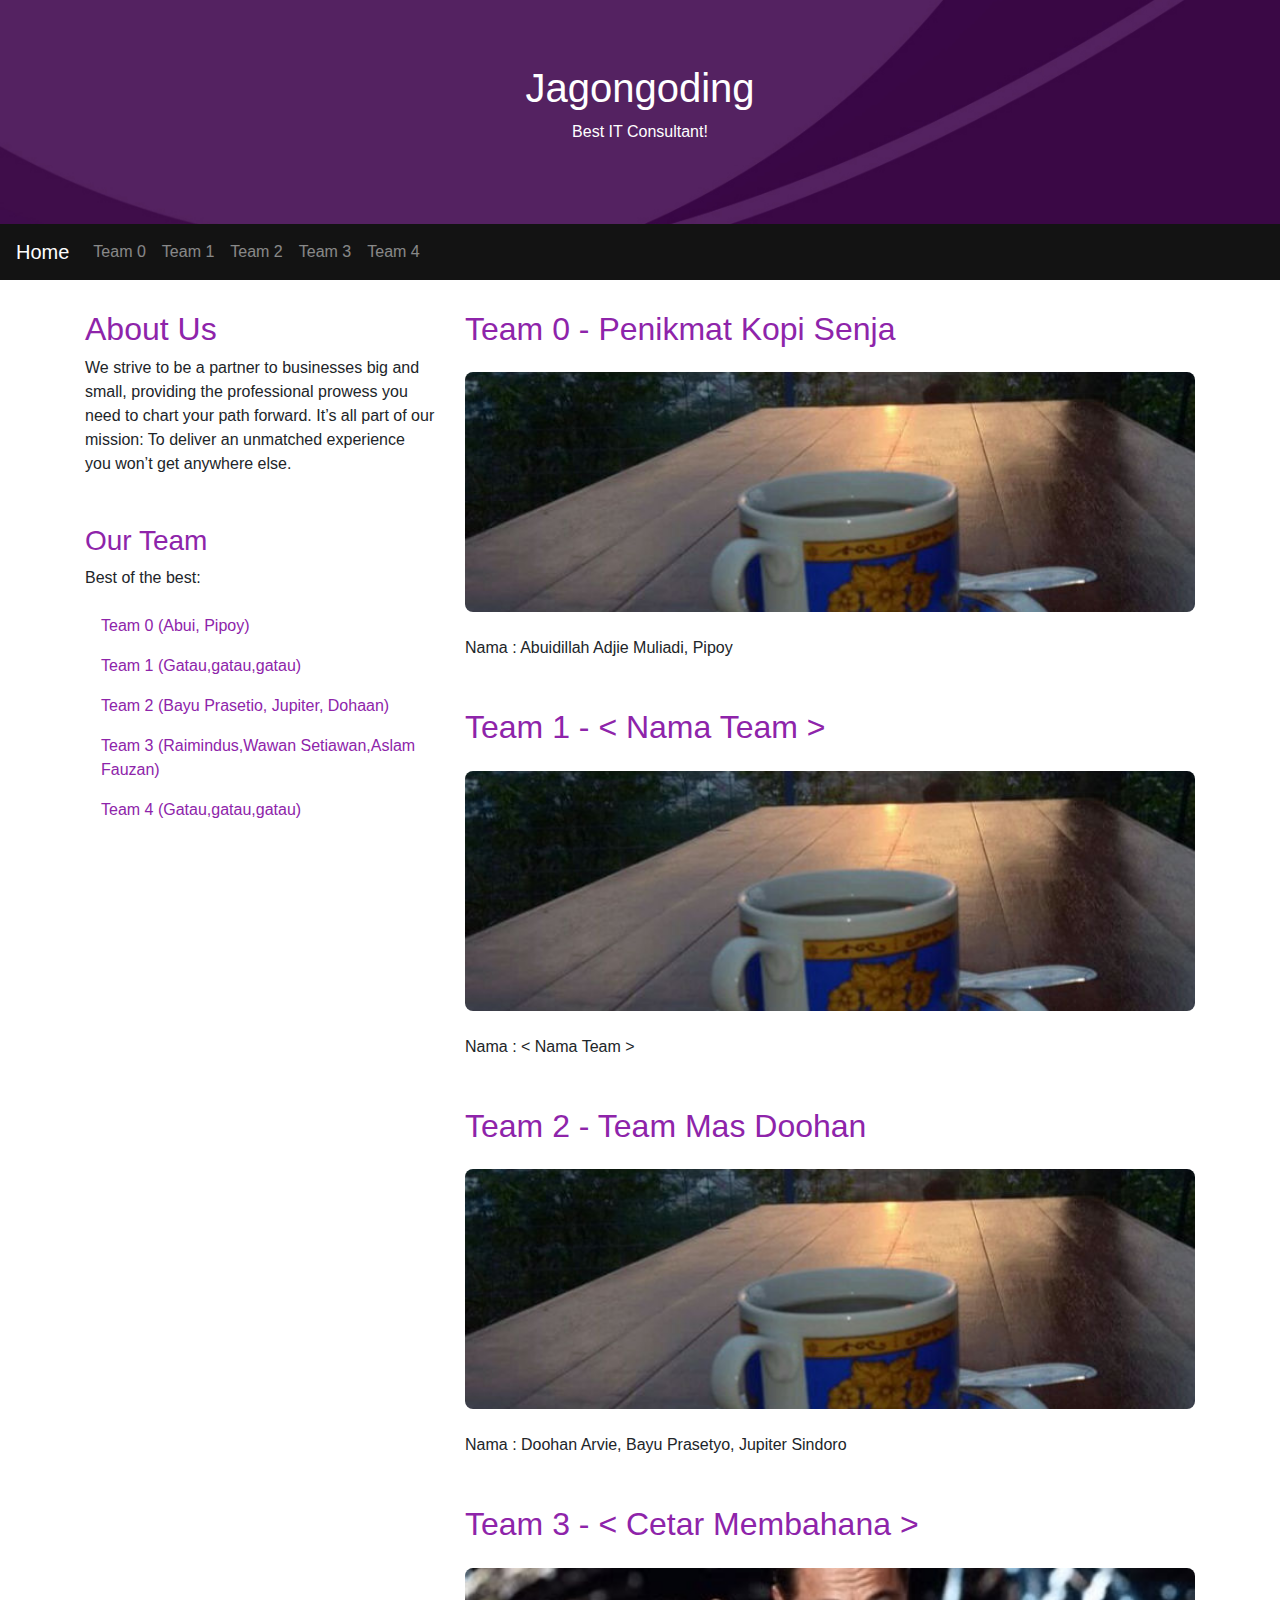
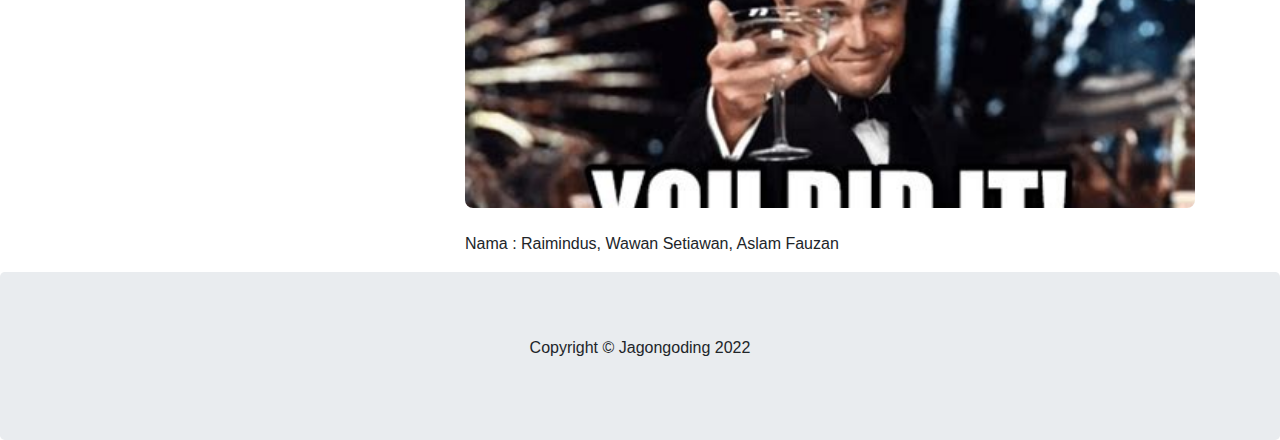
<file: index.html>
<!DOCTYPE html>
<html lang="en">
  <head>
    <title>Jagongoding</title>
    <meta charset="utf-8" />
    <meta name="viewport" content="width=device-width, initial-scale=1" />
    <link
      rel="stylesheet"
      href="https://cdn.jsdelivr.net/npm/bootstrap@4.6.1/dist/css/bootstrap.min.css"
    />
    <link rel="stylesheet" href="assets/css/custom.css" />
    <script src="https://cdn.jsdelivr.net/npm/jquery@3.6.0/dist/jquery.slim.min.js"></script>
    <script src="https://cdn.jsdelivr.net/npm/popper.js@1.16.1/dist/umd/popper.min.js"></script>
    <script src="https://cdn.jsdelivr.net/npm/bootstrap@4.6.1/dist/js/bootstrap.bundle.min.js"></script>

    <style>
      .fakeimg {
        height: 200px;
        background: #aaa;
      }
    </style>
  </head>
  <body>
    <!-- Navbar -->
    <div
      class="jumbotron text-center bg-jagongoding text-white"
      style="margin-bottom: 0"
    >
      <h1 class="text-white">Jagongoding</h1>
      <p>Best IT Consultant!</p>
    </div>
    <nav class="navbar navbar-expand-sm bg-dark-custom navbar-dark">
      <a class="navbar-brand" href="../friday-release-challenge/index.html">Home</a>
      <button
        class="navbar-toggler"
        type="button"
        data-toggle="collapse"
        data-target="#collapsibleNavbar"
      >
        <span class="navbar-toggler-icon"></span>
      </button>
      <div class="collapse navbar-collapse" id="collapsibleNavbar">
        <ul class="navbar-nav">
          <li class="nav-item">
            <a class="nav-link" href="/pages/team-0/index.html">Team 0</a>
          </li>
          <li class="nav-item">
            <a class="nav-link" href="/pages/team-1/index.html">Team 1</a>
          </li>
          <li class="nav-item">
            <a class="nav-link" href="../friday-release-challenge/pages/team-2/index.html">Team 2</a>
          </li>
          <li class="nav-item">
            <a class="nav-link" href="/pages/team-3/index.html">Team 3</a>
          </li>
          <li class="nav-item">
            <a class="nav-link" href="/pages/team-4/index.html">Team 4</a>
          </li>
        </ul>
      </div>
    </nav>
    <!-- Navbar End -->

    <div class="container" style="margin-top: 30px">
      <div class="row">
        <div class="col-sm-4">
          <h2>About Us</h2>
          <p>
            We strive to be a partner to businesses big and small, providing the
            professional prowess you need to chart your path forward. It’s all
            part of our mission: To deliver an unmatched experience you won’t
            get anywhere else.
          </p>
          <h3 class="mt-5">Our Team</h3>
          <p>Best of the best:</p>
          <ul class="nav nav-pills flex-column">
            <li class="nav-item">
              <a class="nav-link" href="./pages/team-0/index.html"
                >Team 0 (Abui, Pipoy)</a
              >
            </li>
            <li class="nav-item">
              <a class="nav-link" href="#">Team 1 (Gatau,gatau,gatau)</a>
            </li>
            <li class="nav-item">
              <a href="./pages/team-2/index.html"
              class="nav-link" href="#">Team 2 (Bayu Prasetio, Jupiter, Dohaan)</a>
            </li>
            <li class="nav-item">
              <a class="nav-link" href="./pages/team-3/index.html">Team 3 (Raimindus,Wawan Setiawan,Aslam Fauzan)</a>
            </li>
            <li class="nav-item">
              <a class="nav-link" href="#">Team 4 (Gatau,gatau,gatau)</a>
            </li>
          </ul>
          <hr class="d-sm-none" />
        </div>
        <div class="col-sm-8">
          <!-- Team Card -->
          <div class="mb-5">
            <a href="./pages/team-0/index.html">
              <h2 class="mb-4">Team 0 - Penikmat Kopi Senja</h2>
            </a>

            <a href="./pages/team-0/index.html">
              <img
                class="image-team"
                src="./assets/image/team-0/IMG_20190808_222835.jpg"
              />
            </a>
            <p class="mt-4">Nama : Abuidillah Adjie Muliadi, Pipoy</p>
          </div>
          <!-- Team Card End -->
          <!-- Team Card -->
          <div class="mb-5">
            <a href="./pages/team-0/index.html">
              <h2 class="mb-4">Team 1 - &lt; Nama Team &gt;</h2>
            </a>

            <a href="./pages/team-0/index.html">
              <img
                class="image-team"
                src="./assets/image/team-0/IMG_20190808_222835.jpg"
              />
            </a>
            <p class="mt-4">Nama : &lt; Nama Team &gt;</p>
          </div>
          <!-- Team Card End -->
          <!-- Team Card -->
          <div class="mb-5">
            <a href="./pages/team-2/index.html">
              <h2 class="mb-4">Team 2 - Team Mas Doohan</h2>
            </a>

            <a href="./pages/team-2/index.html">
              <img
                class="image-team"
                src="./assets/image/team-0/IMG_20190808_222835.jpg"
              />
            </a>
            <p class="mt-4">Nama : Doohan Arvie, Bayu Prasetyo, Jupiter Sindoro</p>
          </div>
          <!-- Team Card End -->
            <a href="./pages/team-3/index.html">
              <h2 class="mb-4">Team 3 - &lt; Cetar Membahana &gt;</h2>
                </a>
          
                <a href="./pages/team-3/index.html">
                  <img
                          class="image-team"
                          src="./assets/image/team-3/HA!.jpeg"
                        />
                      </a>
                      <p class="mt-4">Nama : Raimindus, Wawan Setiawan, Aslam Fauzan </p>
                    </div>
                    <!-- Team Card End -->
        </div>
      </div>
    </div>

    <div class="jumbotron text-center" style="margin-bottom: 0">
      <p>Copyright &copy; Jagongoding 2022</p>
    </div>
  </body>
</html>
</file>
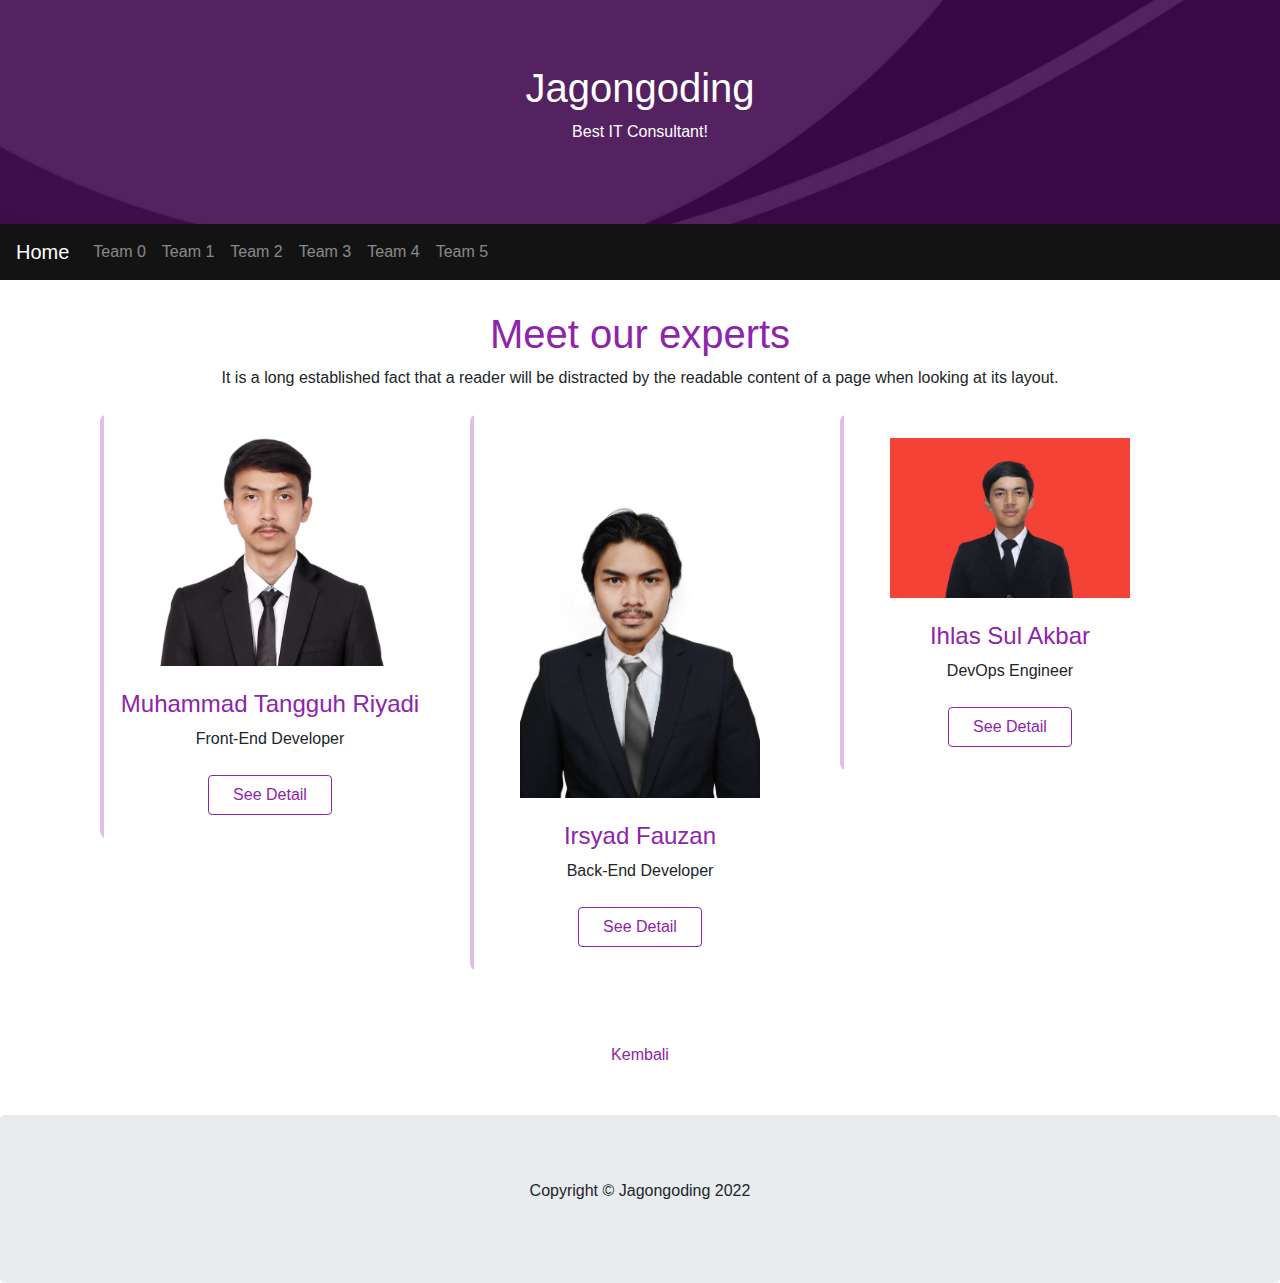
<file: pages/team-1/index.html>
<!DOCTYPE html>
<html lang="en">
  <head>
    <title>Jagongoding</title>
    <meta charset="utf-8" />
    <meta name="viewport" content="width=device-width, initial-scale=1" />
    <link
      rel="stylesheet"
      href="https://cdn.jsdelivr.net/npm/bootstrap@4.6.1/dist/css/bootstrap.min.css"
    />
    <link rel="stylesheet" href="../../assets/css/custom.css" />
    <script src="https://cdn.jsdelivr.net/npm/jquery@3.6.0/dist/jquery.slim.min.js"></script>
    <script src="https://cdn.jsdelivr.net/npm/popper.js@1.16.1/dist/umd/popper.min.js"></script>
    <script src="https://cdn.jsdelivr.net/npm/bootstrap@4.6.1/dist/js/bootstrap.bundle.min.js"></script>
    <link
    href="https://maxcdn.bootstrapcdn.com/font-awesome/4.7.0/css/font-awesome.min.css"
    rel="stylesheet"
  />
    <style>
      .fakeimg {
        height: 200px;
        background: #aaa;
      }
    </style>
  </head>
  <body>

    <!-- Navbar -->
    <div class="jumbotron text-center bg-jagongoding text-white" style="margin-bottom: 0;">
        <h1 class="text-white">Jagongoding</h1>
        <p>Best IT Consultant!</p>
    </div>
    <nav class="navbar navbar-expand-sm bg-dark-custom navbar-dark">
      <a class="navbar-brand" href="../../index.html">Home</a>
      <button
        class="navbar-toggler"
        type="button"
        data-toggle="collapse"
        data-target="#collapsibleNavbar"
      >
        <span class="navbar-toggler-icon"></span>
      </button>
      <div class="collapse navbar-collapse" id="collapsibleNavbar">
        <ul class="navbar-nav">
          <li class="nav-item">
            <a class="nav-link" href="../team-0/index.html">Team 0</a>
          </li>
          <li class="nav-item">
            <a class="nav-link"href="../team-1/index.html">Team 1</a>
          </li>
          <li class="nav-item">
            <a class="nav-link" href="../team-2/index.html">Team 2</a>
          </li>
          <li class="nav-item">
            <a class="nav-link" href="../team-3/index.html">Team 3</a>
          </li>
          <li class="nav-item">
            <a class="nav-link" href="../team-4/index.html">Team 4</a>
          </li>
          <li class="nav-item">
            <a class="nav-link" href="../team-5/index.html">Team 5</a>
          </li>
        </ul>
      </div>
    </nav>
    <!-- Navbar End -->


    <div class="container" style="margin-top: 30px">
        <div>
          <section id="team" class="team_member section-padding mb-5">
            <div class="container">
              <div class="section-title text-center mb-4">
                <h1>Meet our experts</h1>
                <p>
                  It is a long established fact that a reader will be distracted
                  by the readable content of a page when looking at its layout.
                </p>
              </div>
              <div class="row">
                <div class="col-4">
                    <div class="card p-3 py-4">
                        <div class="text-center">
                          <img
                            src="../../assets/image/team-1/tangguh.jpg" 
                            width="240px"
                            alt="abui"
                          />
                        </div>
          
                        <div class="text-center mt-3">
                          <h4 class="mt-2">Muhammad Tangguh Riyadi</h4>
                          <span class="mb-2">Front-End Developer</span>
                          <div class="buttons mt-4">
                            <a href="./tangguh.html">
                              <button class="btn btn-primary px-4 ms-3">See Detail</button>
                            </a>
                          </div>
                        </div>
                      </div>
                </div>
                <div class="col-4">
                    <div class="card p-3 py-4">
                        <div class="text-center">
                          <img
                            src="../../assets/image/team-1/irsyad.jpg" 
                            width="240px"
                            alt="irsyad"
                          />
                        </div>
                        <div class="text-center mt-3">
                          <h4 class="mt-2">Irsyad Fauzan</h4>
                          <span class="mb-2">Back-End Developer</span>
                          <div class="buttons mt-4">
                            <a href="./irsyad.html">
                              <button class="btn btn-primary px-4 ms-3">See Detail</button>
                            </a>
                          </div>
                        </div>
                      </div>
                </div>
                <div class="col-4">
                    <div class="card p-3 py-4">
                        <div class="text-center">
                          <img
                          src="../../assets/image/team-1/ihlas.jpeg" 
                            width="240px"
                            alt="ihlas"
                          />
                        </div>
                        <div class="text-center mt-3">
                          <h4 class="mt-2">Ihlas Sul Akbar</h4>
                          <span class="mb-2">DevOps Engineer</span>
                          <div class="buttons mt-4">
                            <a href="./ihlas.html">
                              <button class="btn btn-primary px-4 ms-3">See Detail</button>
                            </a>
                          </div>
                        </div>
                      </div>
                </div>
                
                <div class="col-12 text-center mt-5">
                    <div class="mt-4">
                        <a href="../../index.html"> Kembali </a>
                    </div>
                </div>
              </div>
              
            <!--- END CONTAINER -->
          </section>
        </div>
    </div>

    <div class="jumbotron text-center" style="margin-bottom: 0">
      <p>Copyright &copy; Jagongoding 2022</p>
    </div>
  </body>
</html>
</file>
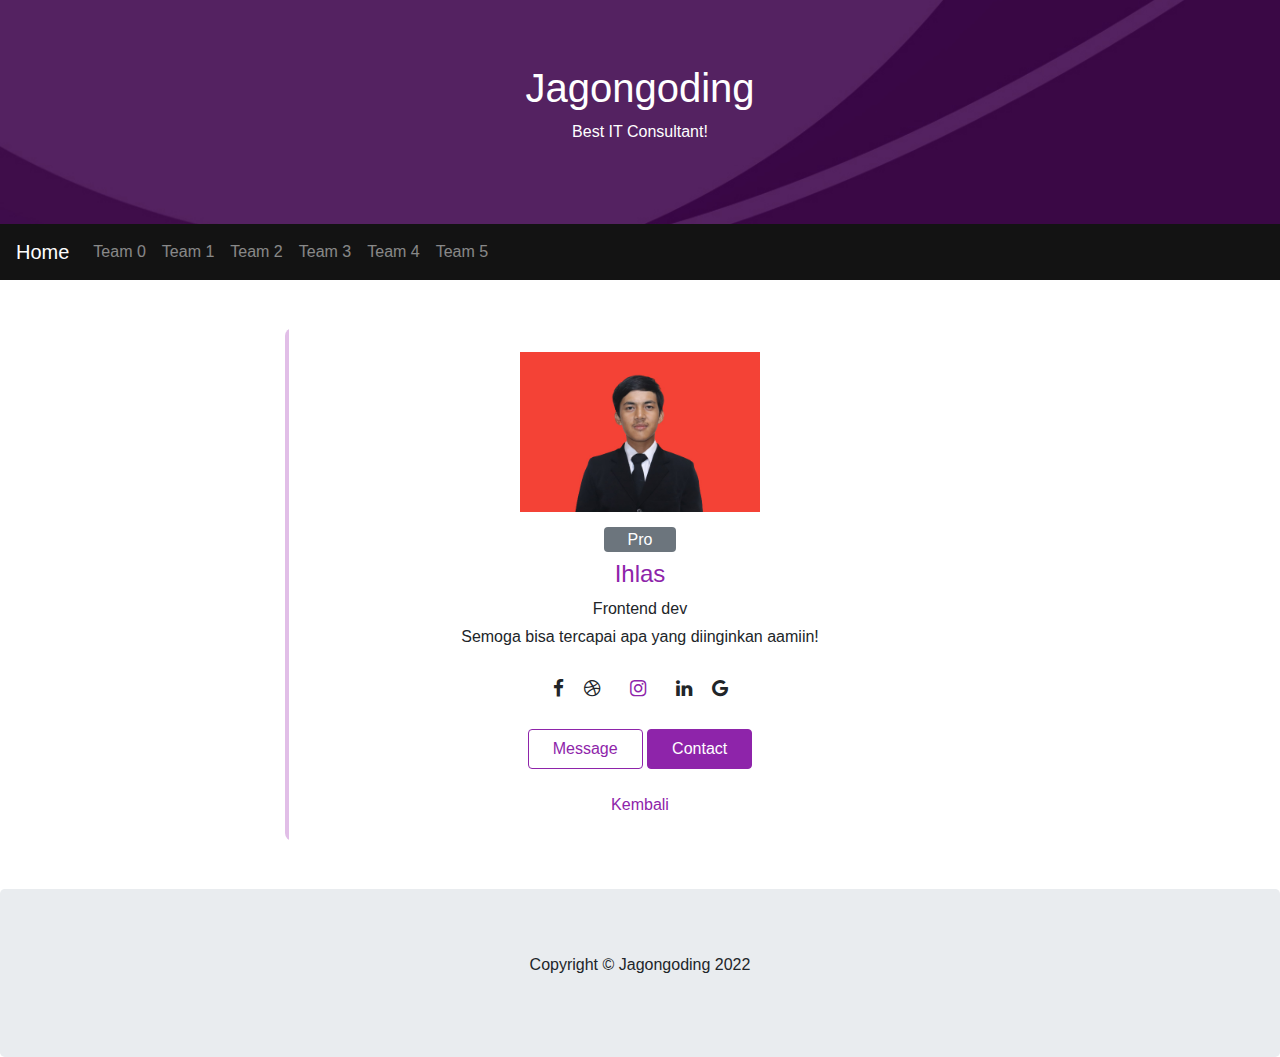
<file: team-1/ihlas.html>
<!DOCTYPE html>
<html lang="en">
  <head>
    <title>Jagongoding</title>
    <meta charset="utf-8" />
    <meta name="viewport" content="width=device-width, initial-scale=1" />
    <link
      rel="stylesheet"
      href="https://cdn.jsdelivr.net/npm/bootstrap@4.6.1/dist/css/bootstrap.min.css"
    />
    <link rel="stylesheet" href="../../assets/css/custom.css" />
    <script src="https://cdn.jsdelivr.net/npm/jquery@3.6.0/dist/jquery.slim.min.js"></script>
    <script src="https://cdn.jsdelivr.net/npm/popper.js@1.16.1/dist/umd/popper.min.js"></script>
    <script src="https://cdn.jsdelivr.net/npm/bootstrap@4.6.1/dist/js/bootstrap.bundle.min.js"></script>
    <link
      href="https://maxcdn.bootstrapcdn.com/font-awesome/4.7.0/css/font-awesome.min.css"
      rel="stylesheet"
    />
    <style>
      .fakeimg {
        height: 200px;
        background: #aaa;
      }
    </style>
  </head>
  <body>
    <!-- Navbar -->
    <div
      class="jumbotron text-center bg-jagongoding text-white"
      style="margin-bottom: 0"
    >
      <h1 class="text-white">Jagongoding</h1>
      <p>Best IT Consultant!</p>
    </div>
    <nav class="navbar navbar-expand-sm bg-dark-custom navbar-dark">
      <a class="navbar-brand" href="../../index.html">Home</a>
      <button
        class="navbar-toggler"
        type="button"
        data-toggle="collapse"
        data-target="#collapsibleNavbar"
      >
        <span class="navbar-toggler-icon"></span>
      </button>
      <div class="collapse navbar-collapse" id="collapsibleNavbar">
        <ul class="navbar-nav">
          <li class="nav-item">
            <a class="nav-link" href="../team-0/index.html">Team 0</a>
          </li>
          <li class="nav-item">
            <a class="nav-link" href="../team-1/index.html">Team 1</a>
          </li>
          <li class="nav-item">
            <a class="nav-link" href="../team-2/index.html">Team 2</a>
          </li>
          <li class="nav-item">
            <a class="nav-link" href="../team-3/index.html">Team 3</a>
          </li>
          <li class="nav-item">
            <a class="nav-link" href="../team-4/index.html">Team 4</a>
          </li>
          <li class="nav-item">
            <a class="nav-link" href="../team-5/index.html">Team 5</a>
          </li>
        </ul>
      </div>
    </nav>
    <!-- Navbar End -->

    <div class="container" style="margin-top: 30px">
      <div class="container mt-5 mb-5">
        <div class="row d-flex justify-content-center">
          <div class="col-md-8">
            <div class="card p-3 py-4">
              <div class="text-center">
                <img
                  src="../../assets/image/team-1/ihlas.jpeg"
                  width="240px"
                  alt="pipoy"
                />
              </div>

              <div class="text-center mt-3">
                <span class="bg-secondary p-1 px-4 rounded text-white"
                  >Pro</span
                >
                <h4 class="mt-2">Ihlas</h4>
                <span class="mb-2">Frontend dev</span>

                <div class="px-4 mt-1">
                  <p>
                    Semoga bisa tercapai apa yang diinginkan aamiin! 
                  </p>
                </div>

                <ul class="social-list">
                  <li><i class="fa fa-facebook"></i></li>
                  <li><i class="fa fa-dribbble"></i></li>
                  <li>
                    <a href="https://www.instagram.com/ihlssul_akbr/" target="_blank"
                      ><i class="fa fa-instagram"></i
                    ></a>
                  </li>
                  <li><i class="fa fa-linkedin"></i></li>
                  <li><i class="fa fa-google"></i></li>
                </ul>

                <div class="buttons">
                  <button
                    onclick="warning()"
                    class="btn btn-outline-primary px-4"
                  >
                    Message
                  </button>
                  <a href="https://wa.me/6281524302289" target="_blank">
                    <button class="btn btn-primary px-4 ms-3">Contact</button>
                  </a>
                  <div class="mt-4">
                    <a href="./index.html"> Kembali </a>
                  </div>
                </div>
              </div>
            </div>
          </div>
        </div>
      </div>
    </div>

    <div class="jumbotron text-center" style="margin-bottom: 0">
      <p>Copyright &copy; Jagongoding 2022</p>
    </div>

    <script>
      function warning() {
        alert('Fitur Message belum tersedia');
      }
    </script>
  </body>
</html>
</file>
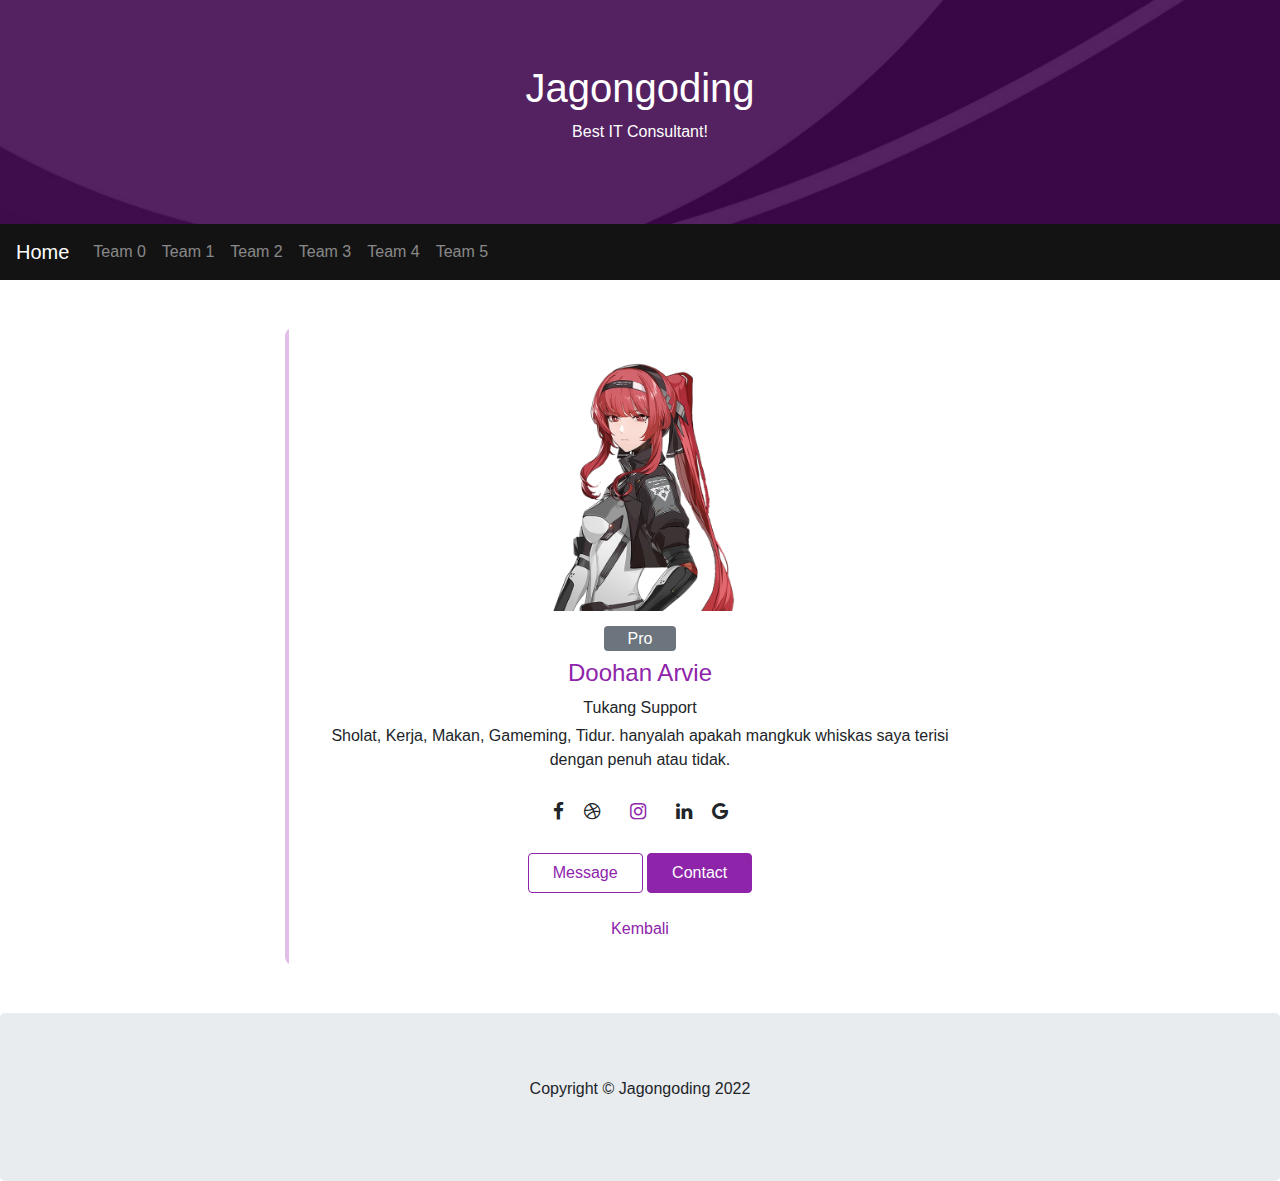
<file: pages/team-0/pipoy.html>
<!DOCTYPE html>
<html lang="en">
  <head>
    <title>Jagongoding</title>
    <meta charset="utf-8" />
    <meta name="viewport" content="width=device-width, initial-scale=1" />
    <link
      rel="stylesheet"
      href="https://cdn.jsdelivr.net/npm/bootstrap@4.6.1/dist/css/bootstrap.min.css"
    />
    <link rel="stylesheet" href="../../assets/css/custom.css" />
    <script src="https://cdn.jsdelivr.net/npm/jquery@3.6.0/dist/jquery.slim.min.js"></script>
    <script src="https://cdn.jsdelivr.net/npm/popper.js@1.16.1/dist/umd/popper.min.js"></script>
    <script src="https://cdn.jsdelivr.net/npm/bootstrap@4.6.1/dist/js/bootstrap.bundle.min.js"></script>
    <link
      href="https://maxcdn.bootstrapcdn.com/font-awesome/4.7.0/css/font-awesome.min.css"
      rel="stylesheet"
    />
    <style>
      .fakeimg {
        height: 200px;
        background: #aaa;
      }
    </style>
  </head>
  <body>
    <!-- Navbar -->
    <div
      class="jumbotron text-center bg-jagongoding text-white"
      style="margin-bottom: 0"
    >
      <h1 class="text-white">Jagongoding</h1>
      <p>Best IT Consultant!</p>
    </div>
    <nav class="navbar navbar-expand-sm bg-dark-custom navbar-dark">
      <a class="navbar-brand" href="../../index.html">Home</a>
      <button
        class="navbar-toggler"
        type="button"
        data-toggle="collapse"
        data-target="#collapsibleNavbar"
      >
        <span class="navbar-toggler-icon"></span>
      </button>
      <div class="collapse navbar-collapse" id="collapsibleNavbar">
        <ul class="navbar-nav">
          <li class="nav-item">
            <a class="nav-link" href="../team-0/index.html">Team 0</a>
          </li>
          <li class="nav-item">
            <a class="nav-link" href="../team-1/index.html">Team 1</a>
          </li>
          <li class="nav-item">
            <a class="nav-link" href="../team-2/index.html">Team 2</a>
          </li>
          <li class="nav-item">
            <a class="nav-link" href="../team-3/index.html">Team 3</a>
          </li>
          <li class="nav-item">
            <a class="nav-link" href="../team-4/index.html">Team 4</a>
          </li>
          <li class="nav-item">
            <a class="nav-link" href="../team-5/index.html">Team 5</a>
          </li>
        </ul>
      </div>
    </nav>
    <!-- Navbar End -->

    <div class="container" style="margin-top: 30px">
      <div class="container mt-5 mb-5">
        <div class="row d-flex justify-content-center">
          <div class="col-md-8">
            <div class="card p-3 py-4">
              <div class="text-center">
                <img
                  src="../../assets/image/team-0/11111.jpg"
                  width="240px"
                  alt="pipoy"
                />
              </div>

              <div class="text-center mt-3">
                <span class="bg-secondary p-1 px-4 rounded text-white"
                  >Pro</span
                >
                <h4 class="mt-2">Doohan Arvie</h4>
                <span class="mb-2">Tukang Support</span>

                <div class="px-4 mt-1">
                  <p>
                    Sholat, Kerja, Makan, Gameming, Tidur.
                    hanyalah apakah mangkuk whiskas saya terisi dengan penuh
                    atau tidak.
                  </p>
                </div>

                <ul class="social-list">
                  <li><i class="fa fa-facebook"></i></li>
                  <li><i class="fa fa-dribbble"></i></li>
                  <li>
                    <a href="https://www.instagram.com/d00h4n_99/" target="_blank"
                      ><i class="fa fa-instagram"></i
                    ></a>
                  </li>
                  <li><i class="fa fa-linkedin"></i></li>
                  <li><i class="fa fa-google"></i></li>
                </ul>

                <div class="buttons">
                  <button
                    onclick="warning()"
                    class="btn btn-outline-primary px-4"
                  >
                    Message
                  </button>
                  <a href="https://wa.me/6282138756322" target="_blank">
                    <button class="btn btn-primary px-4 ms-3">Contact</button>
                  </a>
                  <div class="mt-4">
                    <a href="./index.html"> Kembali </a>
                  </div>
                </div>
              </div>
            </div>
          </div>
        </div>
      </div>
    </div>

    <div class="jumbotron text-center" style="margin-bottom: 0">
      <p>Copyright &copy; Jagongoding 2022</p>
    </div>

    <script>
      function warning() {
        alert('Fitur Message belum tersedia');
      }
    </script>
  </body>
</html>
</file>
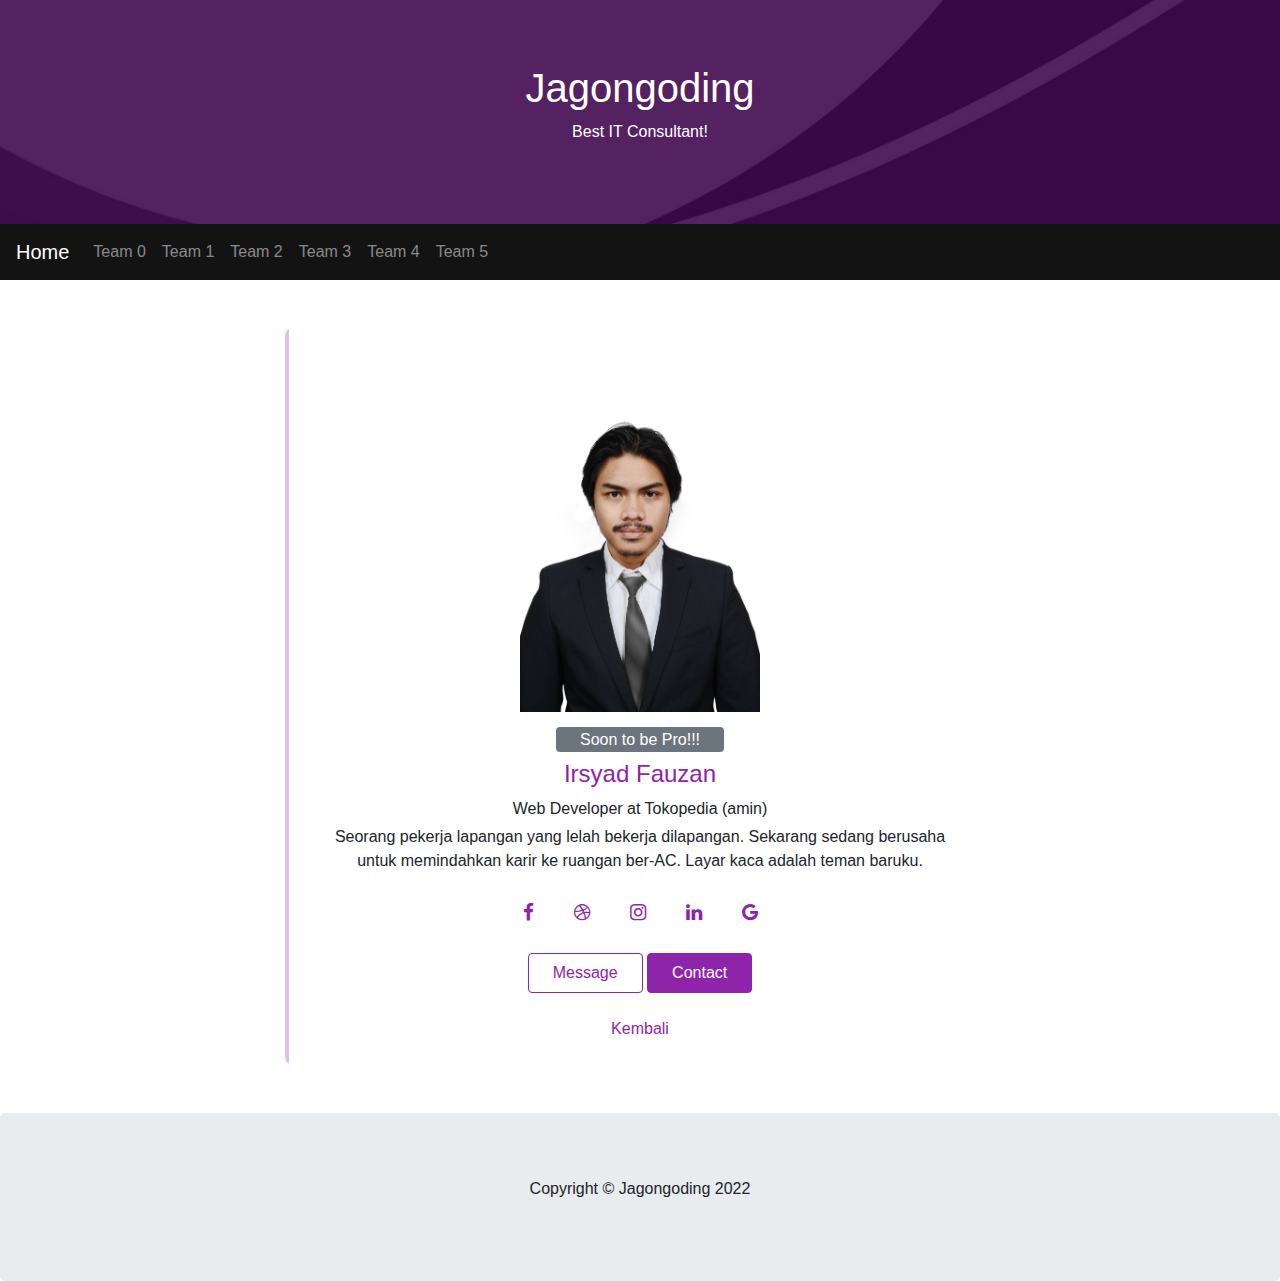
<file: pages/team-1/irsyad.html>
<!DOCTYPE html>
<html lang="en">
  <head>
    <title>Jagongoding</title>
    <meta charset="utf-8" />
    <meta name="viewport" content="width=device-width, initial-scale=1" />
    <link
      rel="stylesheet"
      href="https://cdn.jsdelivr.net/npm/bootstrap@4.6.1/dist/css/bootstrap.min.css"
    />
    <link rel="stylesheet" href="../../assets/css/custom.css" />
    <script src="https://cdn.jsdelivr.net/npm/jquery@3.6.0/dist/jquery.slim.min.js"></script>
    <script src="https://cdn.jsdelivr.net/npm/popper.js@1.16.1/dist/umd/popper.min.js"></script>
    <script src="https://cdn.jsdelivr.net/npm/bootstrap@4.6.1/dist/js/bootstrap.bundle.min.js"></script>
    <link
      href="https://maxcdn.bootstrapcdn.com/font-awesome/4.7.0/css/font-awesome.min.css"
      rel="stylesheet"
    />
    <style>
      .fakeimg {
        height: 200px;
        background: #aaa;
      }
    </style>
  </head>
  <body>
    <!-- Navbar -->
    <div
      class="jumbotron text-center bg-jagongoding text-white"
      style="margin-bottom: 0"
    >
      <h1 class="text-white">Jagongoding</h1>
      <p>Best IT Consultant!</p>
    </div>
    <nav class="navbar navbar-expand-sm bg-dark-custom navbar-dark">
      <a class="navbar-brand" href="../../index.html">Home</a>
      <button
        class="navbar-toggler"
        type="button"
        data-toggle="collapse"
        data-target="#collapsibleNavbar"
      >
        <span class="navbar-toggler-icon"></span>
      </button>
      <div class="collapse navbar-collapse" id="collapsibleNavbar">
        <ul class="navbar-nav">
          <li class="nav-item">
            <a class="nav-link" href="../team-0/index.html">Team 0</a>
          </li>
          <li class="nav-item">
            <a class="nav-link" href="../team-1/index.html">Team 1</a>
          </li>
          <li class="nav-item">
            <a class="nav-link" href="../team-2/index.html">Team 2</a>
          </li>
          <li class="nav-item">
            <a class="nav-link" href="../team-3/index.html">Team 3</a>
          </li>
          <li class="nav-item">
            <a class="nav-link" href="../team-4/index.html">Team 4</a>
          </li>
          <li class="nav-item">
            <a class="nav-link" href="../team-5/index.html">Team 5</a>
          </li>
        </ul>
      </div>
    </nav>
    <!-- Navbar End -->
    <div class="container" style="margin-top: 30px">
      <div class="container mt-5 mb-5">
        <div class="row d-flex justify-content-center">
          <div class="col-md-8">
            <div class="card p-3 py-4">
              <div class="text-center">
                <img
                  src="../../assets/image/team-1/irsyad.jpg"
                  width="240px"
                  alt="Irsyad"
                />
              </div>

              <div class="text-center mt-3">
                <span class="bg-secondary p-1 px-4 rounded text-white"
                  >Soon to be Pro!!!</span
                >
                <h4 class="mt-2">Irsyad Fauzan</h4>
                <span class="mb-2">Web Developer at Tokopedia (amin)</span>

                <div class="px-4 mt-1">
                  <p>
                    Seorang pekerja lapangan yang lelah bekerja dilapangan. Sekarang sedang berusaha
                    untuk memindahkan karir ke ruangan ber-AC. Layar kaca adalah teman baruku.
                  </p>
                </div>

                <ul class="social-list">
                  <li><a href="https://www.facebook.com/irsyad.fauzann" target="_blank"><i class="fa fa-facebook"></i></a></li>
                  <li><a href="https://dribbble.com/" target="_blank"><i class="fa fa-dribbble"></i></a></li>
                  <li>
                    <a href="https://www.instagram.com/irsyadfauzan/" target="_blank"
                      ><i class="fa fa-instagram"></i
                    ></a>
                  </li>
                  <li>
                    <a href="https://www.linkedin.com/in/irsyadfauzan" target="_blank"><i class="fa fa-linkedin"></i></a></li>
                  <li>
                    <a href="https://www.google.com" target="_blank"><i class="fa fa-google"></i></a></li>
                </ul>

                <div class="buttons">
                  <button
                    onclick="warning()"
                    class="btn btn-outline-primary px-4"
                  >
                    Message
                  </button>
                  <a href="https://wa.me/6281212040418" target="_blank">
                    <button class="btn btn-primary px-4 ms-3">Contact</button>
                  </a>
                </div>
                <div class="mt-4">
                  <a href="./index.html"> Kembali </a>
                </div>
              </div>
            </div>
          </div>
        </div>
      </div>
    </div>

    <div class="jumbotron text-center" style="margin-bottom: 0">
      <p>Copyright &copy; Jagongoding 2022</p>
    </div>

    <script>
      function warning() {
        alert('Message ke manajer ku aja wkwk');
      }
    </script>
  </body>
</html>
</file>
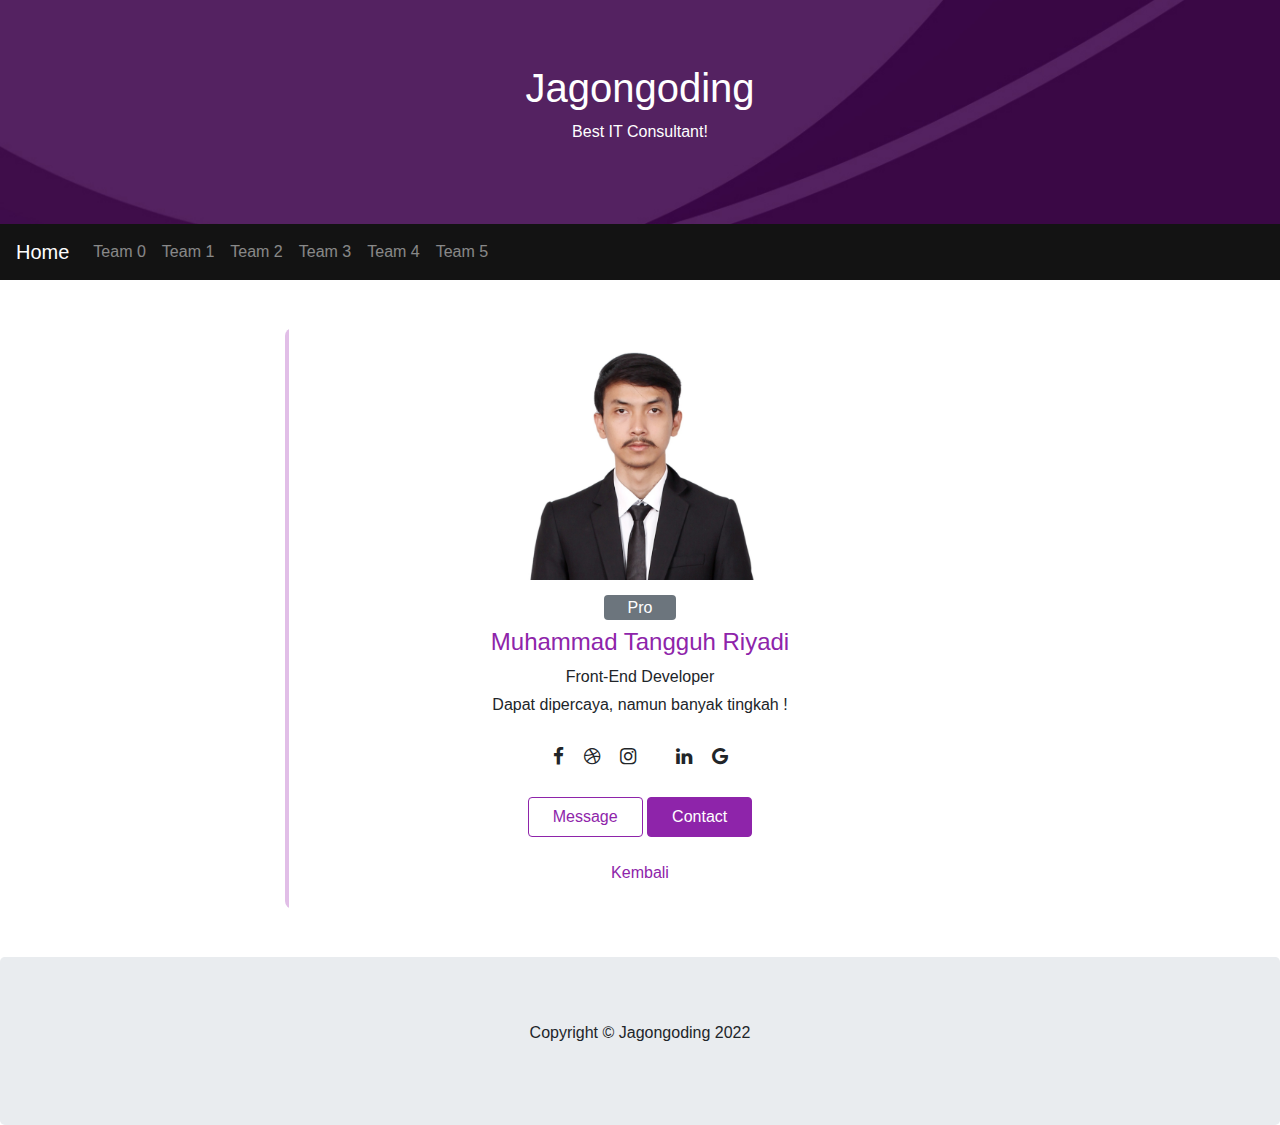
<file: pages/team-1/tangguh.html>
<!DOCTYPE html>
<html lang="en">
  <head>
    <title>Jagongoding</title>
    <meta charset="utf-8" />
    <meta name="viewport" content="width=device-width, initial-scale=1" />
    <link
      rel="stylesheet"
      href="https://cdn.jsdelivr.net/npm/bootstrap@4.6.1/dist/css/bootstrap.min.css"
    />
    <link rel="stylesheet" href="../../assets/css/custom.css" />
    <script src="https://cdn.jsdelivr.net/npm/jquery@3.6.0/dist/jquery.slim.min.js"></script>
    <script src="https://cdn.jsdelivr.net/npm/popper.js@1.16.1/dist/umd/popper.min.js"></script>
    <script src="https://cdn.jsdelivr.net/npm/bootstrap@4.6.1/dist/js/bootstrap.bundle.min.js"></script>
    <link
      href="https://maxcdn.bootstrapcdn.com/font-awesome/4.7.0/css/font-awesome.min.css"
      rel="stylesheet"
    />
    <style>
      .fakeimg {
        height: 200px;
        background: #aaa;
      }
    </style>
  </head>
  <body>
    <!-- Navbar -->
    <div
      class="jumbotron text-center bg-jagongoding text-white"
      style="margin-bottom: 0"
    >
      <h1 class="text-white">Jagongoding</h1>
      <p>Best IT Consultant!</p>
    </div>
    <nav class="navbar navbar-expand-sm bg-dark-custom navbar-dark">
      <a class="navbar-brand" href="../../index.html">Home</a>
      <button
        class="navbar-toggler"
        type="button"
        data-toggle="collapse"
        data-target="#collapsibleNavbar"
      >
        <span class="navbar-toggler-icon"></span>
      </button>
      <div class="collapse navbar-collapse" id="collapsibleNavbar">
        <ul class="navbar-nav">
          <li class="nav-item">
            <a class="nav-link" href="../team-0/index.html">Team 0</a>
          </li>
          <li class="nav-item">
            <a class="nav-link" href="../team-1/index.html">Team 1</a>
          </li>
          <li class="nav-item">
            <a class="nav-link" href="../team-2/index.html">Team 2</a>
          </li>
          <li class="nav-item">
            <a class="nav-link" href="../team-3/index.html">Team 3</a>
          </li>
          <li class="nav-item">
            <a class="nav-link" href="../team-4/index.html">Team 4</a>
          </li>
          <li class="nav-item">
            <a class="nav-link" href="../team-5/index.html">Team 5</a>
          </li>
        </ul>
      </div>
    </nav>
    <!-- Navbar End -->
    <div class="container" style="margin-top: 30px">
      <div class="container mt-5 mb-5">
        <div class="row d-flex justify-content-center">
          <div class="col-md-8">
            <div class="card p-3 py-4">
              <div class="text-center">
                <img
                  src="../../assets/image/team-1/tangguh.jpg"
                  width="240px"
                  alt="abui"
                />
              </div>

              <div class="text-center mt-3">
                <span class="bg-secondary p-1 px-4 rounded text-white"
                  >Pro</span
                >
                <h4 class="mt-2">Muhammad Tangguh Riyadi</h4>
                <span class="mb-2">Front-End Developer</span>

                <div class="px-4 mt-1">
                  <p>
                    Dapat dipercaya, namun banyak tingkah !
                  </p>
                </div>

                <ul class="social-list">
                  <li><i class="fa fa-facebook"></i></li>
                  <li><i class="fa fa-dribbble"></i></li>
                  <li><i class="fa fa-instagram"></i></li>
                  <li>
                    <a href="https://www.linkedin.com/in/muhammad-tangguh-riyadi-b0a36a194/"></a><i class="fa fa-linkedin">
                  </i></li>
                  <li><i class="fa fa-google"></i></li>
                </ul>

                <div class="buttons">
                  <button
                    onclick="warning()"
                    class="btn btn-outline-primary px-4"
                  >
                    Message
                  </button>
                  <a href="https://wa.me/6289614292529" target="_blank">
                    <button class="btn btn-primary px-4 ms-3">Contact</button>
                  </a>
                </div>
                <div class="mt-4">
                  <a href="./index.html"> Kembali </a>
                </div>
              </div>
            </div>
          </div>
        </div>
      </div>
    </div>

    <div class="jumbotron text-center" style="margin-bottom: 0">
      <p>Copyright &copy; Jagongoding 2022</p>
    </div>

    <script>
      function warning() {
        alert('Fitur Message belum tersedia');
      }
    </script>
  </body>
</html>
</file>
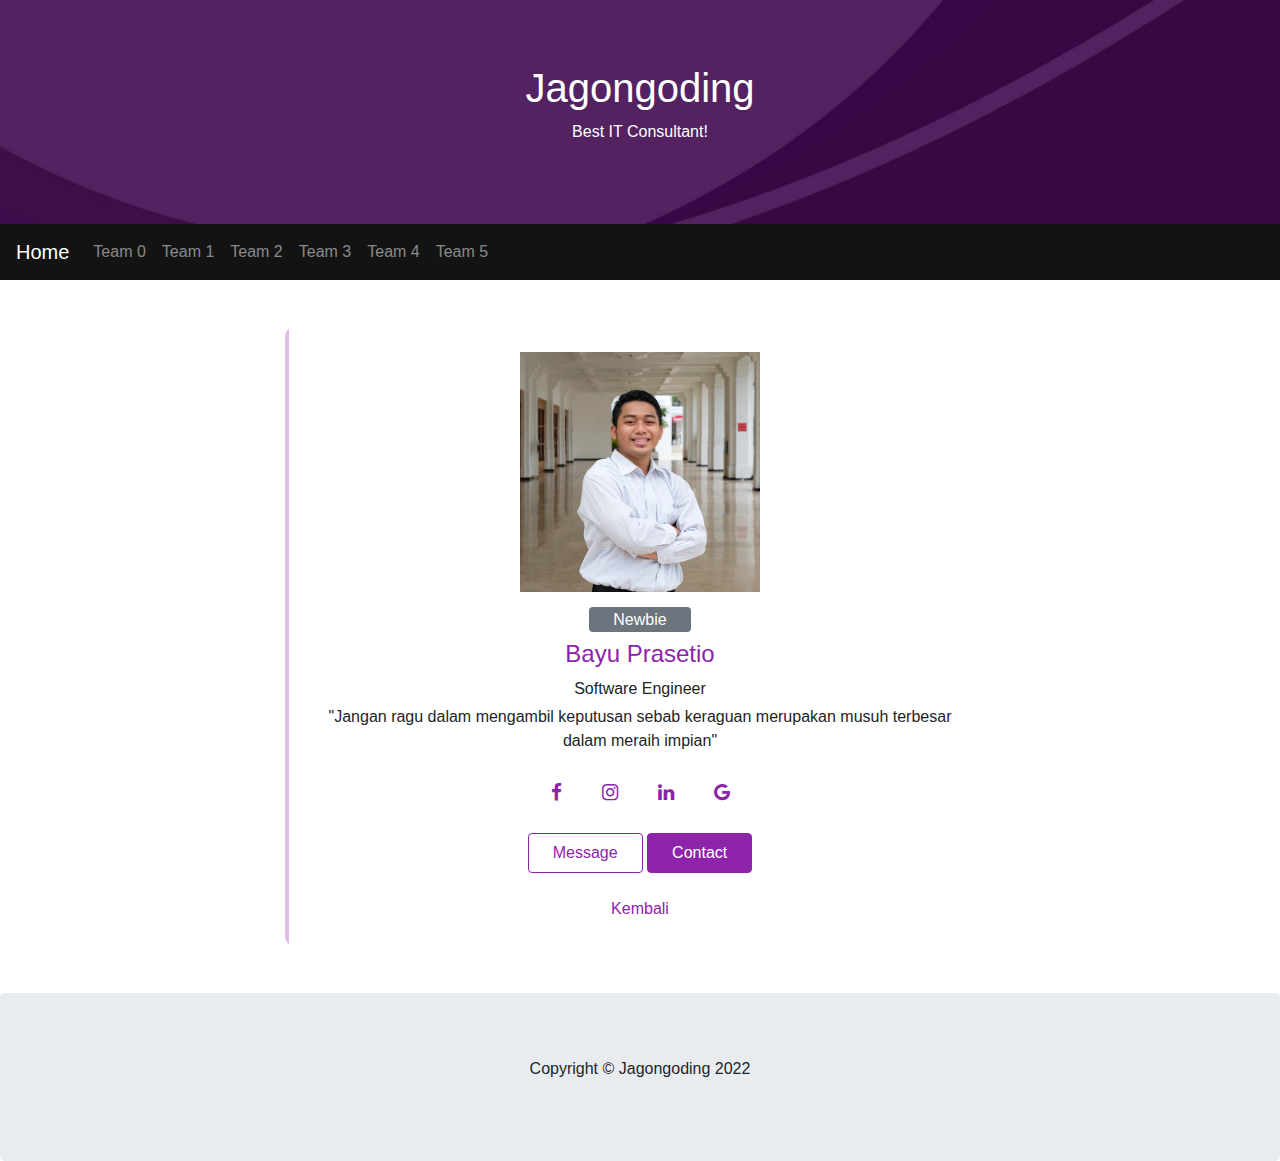
<file: pages/team-2/Bayu.html>
<!DOCTYPE html>
<html lang="en">
  <head>
    <title>Jagongoding</title>
    <meta charset="utf-8" />
    <meta name="viewport" content="width=device-width, initial-scale=1" />
    <link
      rel="stylesheet"
      href="https://cdn.jsdelivr.net/npm/bootstrap@4.6.1/dist/css/bootstrap.min.css"
    />
    <link rel="stylesheet" href="../../assets/css/custom.css" />
    <script src="https://cdn.jsdelivr.net/npm/jquery@3.6.0/dist/jquery.slim.min.js"></script>
    <script src="https://cdn.jsdelivr.net/npm/popper.js@1.16.1/dist/umd/popper.min.js"></script>
    <script src="https://cdn.jsdelivr.net/npm/bootstrap@4.6.1/dist/js/bootstrap.bundle.min.js"></script>
    <link
      href="https://maxcdn.bootstrapcdn.com/font-awesome/4.7.0/css/font-awesome.min.css"
      rel="stylesheet"
    />
    <style>
      .fakeimg {
        height: 200px;
        background: #aaa;
      }
    </style>
  </head>
  <body>
    <!-- Navbar -->
    <div
      class="jumbotron text-center bg-jagongoding text-white"
      style="margin-bottom: 0"
    >
      <h1 class="text-white">Jagongoding</h1>
      <p>Best IT Consultant!</p>
    </div>
    <nav class="navbar navbar-expand-sm bg-dark-custom navbar-dark">
      <a class="navbar-brand" href="../../index.html">Home</a>
      <button
        class="navbar-toggler"
        type="button"
        data-toggle="collapse"
        data-target="#collapsibleNavbar"
      >
        <span class="navbar-toggler-icon"></span>
      </button>
      <div class="collapse navbar-collapse" id="collapsibleNavbar">
        <ul class="navbar-nav">
          <li class="nav-item">
            <a class="nav-link" href="../team-0/index.html">Team 0</a>
          </li>
          <li class="nav-item">
            <a class="nav-link" href="../team-1/index.html">Team 1</a>
          </li>
          <li class="nav-item">
            <a class="nav-link" href="../team-2/index.html">Team 2</a>
          </li>
          <li class="nav-item">
            <a class="nav-link" href="../team-3/index.html">Team 3</a>
          </li>
          <li class="nav-item">
            <a class="nav-link" href="../team-4/index.html">Team 4</a>
          </li>
          <li class="nav-item">
            <a class="nav-link" href="../team-5/index.html">Team 5</a>
          </li>
        </ul>
      </div>
    </nav>
    <!-- Navbar End -->
    <div class="container" style="margin-top: 30px">
      <div class="container mt-5 mb-5">
        <div class="row d-flex justify-content-center">
          <div class="col-md-8">
            <div class="card p-3 py-4">
              <div class="text-center">
                <img
                  src="../../assets/image/team-2/Bayu Prasetio_Front End_2.png"
                  width="240px"
                  alt="bayu"
                />
              </div>

              <div class="text-center mt-3">
                <span class="bg-secondary p-1 px-4 rounded text-white"
                  >Newbie</span
                >
                <h4 class="mt-2">Bayu Prasetio</h4>
                <span class="mb-2">Software Engineer</span>

                <div class="px-4 mt-1">
                  <p>
                    "Jangan ragu dalam mengambil keputusan sebab keraguan merupakan musuh terbesar dalam meraih impian"
                  </p>
                </div>

                <ul class="social-list">
                  <li>
                    <a href="https://www.facebook.com/bayuprasetio08999/" target="_blank"
                      ><i class="fa fa-facebook"></i></a>
                  </li>
                  <li>
                    <a href="https://www.instagram.com/bayuprasetio12/" target="_blank"
                      ><i class="fa fa-instagram"></i></a>
                  </li>
                  <li>
                    <a href="https://www.linkedin.com/in/bayuprasetio12/" target="_blank"
                      ><i class="fa fa-linkedin"></i></a>
                 </li>
                  <li>
                    <a href="mailto:bayuprasetio08999@gmail.com" target="blank"
                    ><i class="fa fa-google"></i></li></a>
                </ul>

                <div class="buttons">
                  <button
                    onclick="warning()"
                    class="btn btn-outline-primary px-4"
                  >
                    Message
                  </button>
                  <a href="https://wa.me/6281246360309" target="_blank">
                    <button class="btn btn-primary px-4 ms-3">Contact</button>
                  </a>
                </div>
                <div class="mt-4">
                  <a href="./index.html"> Kembali </a>
                </div>
              </div>
            </div>
          </div>
        </div>
      </div>
    </div>

    <div class="jumbotron text-center" style="margin-bottom: 0">
      <p>Copyright &copy; Jagongoding 2022</p>
    </div>

    <script>
      function warning() {
        alert('Fitur Message belum tersedia');
      }
    </script>
  </body>
</html>
</file>
<file: assets/css/custom.css>
h1,h2,h3,h4,h5 {
    color :#8E24AA;
}

a,
a:hover{
    color: #8E24AA;;
}

.image-team {
    height: 240px;
    border-radius: 8px;
    object-fit: cover;
    width: 100%;
}

.bg-dark-custom  {
    background-color: #131313;
}

.bg-jagongoding{
    background-image:url("../image/bg.jpg") ;
    background-size: cover;
    border-radius: 0px;
}

.backdrop-wrapper {
    position: relative;
}

.backdrop{
    background-color: #8E24AA;
    opacity: 0.7;
    position: absolute;
    top: 0;
    bottom: 0;
    left: 0;
    right: 0;
}

.card{
    border:none;

    position:relative;
    overflow:hidden;
    border-radius:8px;
}

.card:before{
    
    content:"";
    position:absolute;
    left:0;
    top:0;
    width:4px;
    height:100%;
    background-color:#E1BEE7;
    transform:scaleY(1);
    transition:all 0.5s;
    transform-origin: bottom
}

.card:after{
    
    content:"";
    position:absolute;
    left:0;
    top:0;
    width:4px;
    height:100%;
    background-color:#8E24AA;
    transform:scaleY(0);
    transition:all 0.5s;
    transform-origin: bottom
}

.card:hover::after{
    transform:scaleY(1);
}


.social-list{
    display:flex;
    list-style:none;
    justify-content:center;
    padding:0;
}

.social-list li{
    padding:10px;
    font-size:19px;
}

.social-list li a{
    padding:10px;
    color:#8E24AA;
    font-size:19px;
}

.buttons button:nth-child(1),
.buttons a:nth-child(1) button{
       border:1px solid #8E24AA !important;
       color:#8E24AA;
       height:40px;
       background-color: transparent;
}

.buttons button:nth-child(1):hover,
.buttons a:nth-child(1) button:hover{
       border:1px solid #8E24AA !important;
       color:#fff;
       height:40px;
       background-color:#8E24AA !important;
}

.buttons button:nth-child(2),
.buttons a:nth-child(2) button{
       border:1px solid #8E24AA !important;
       background-color:#8E24AA !important;
       color:#fff;
       height:40px;
}
</file>
